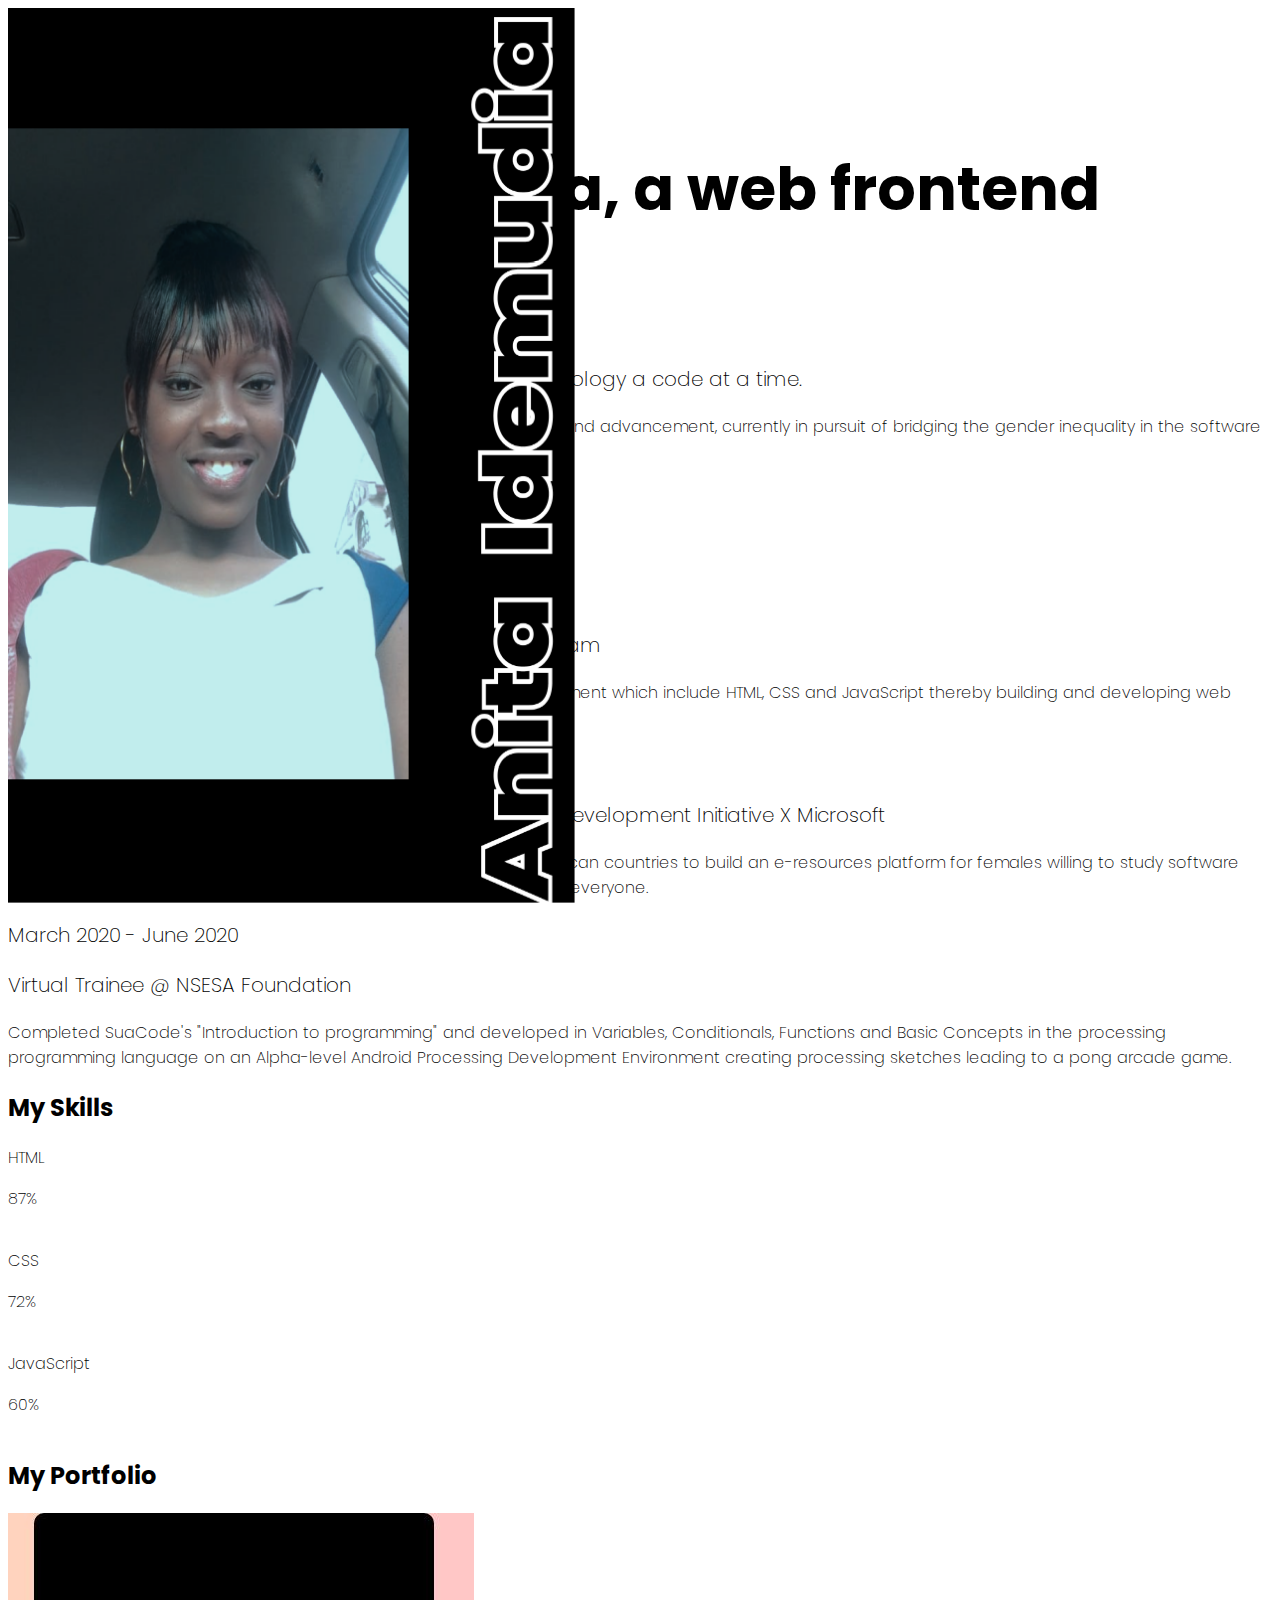
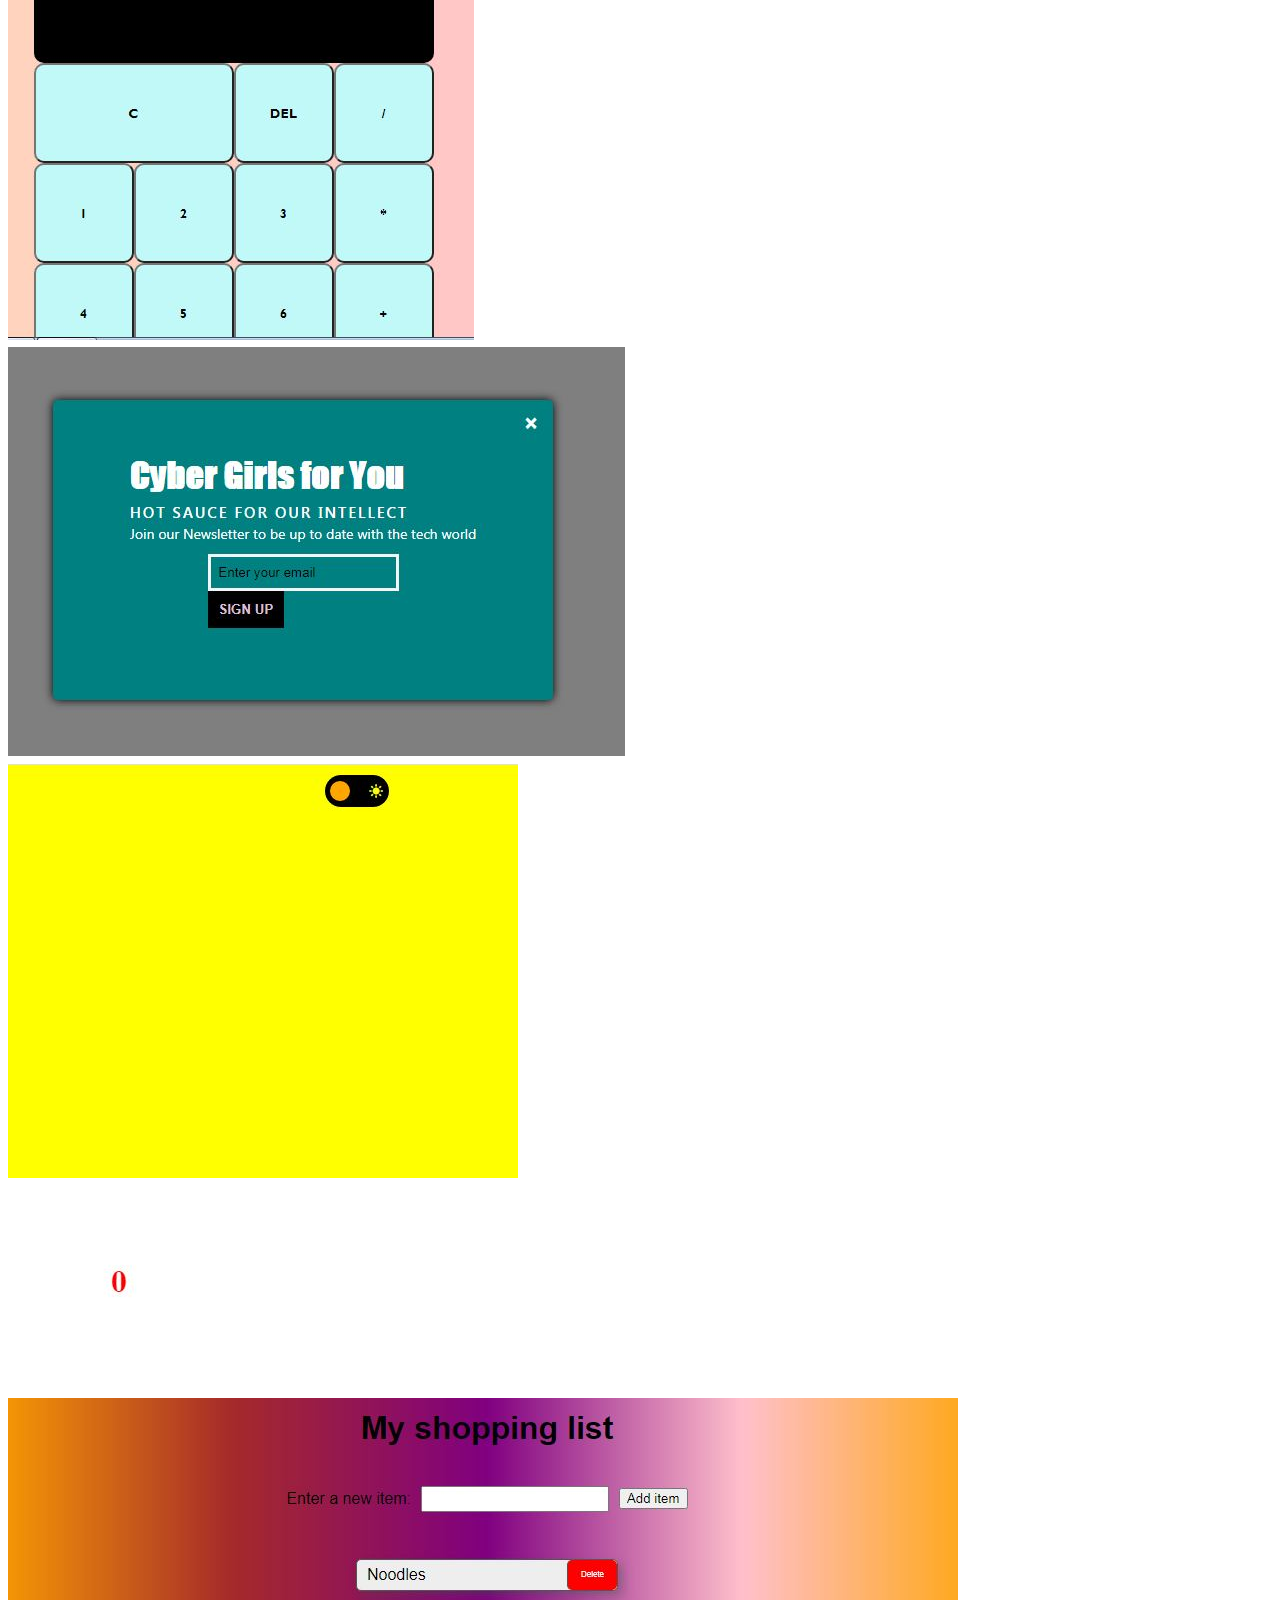
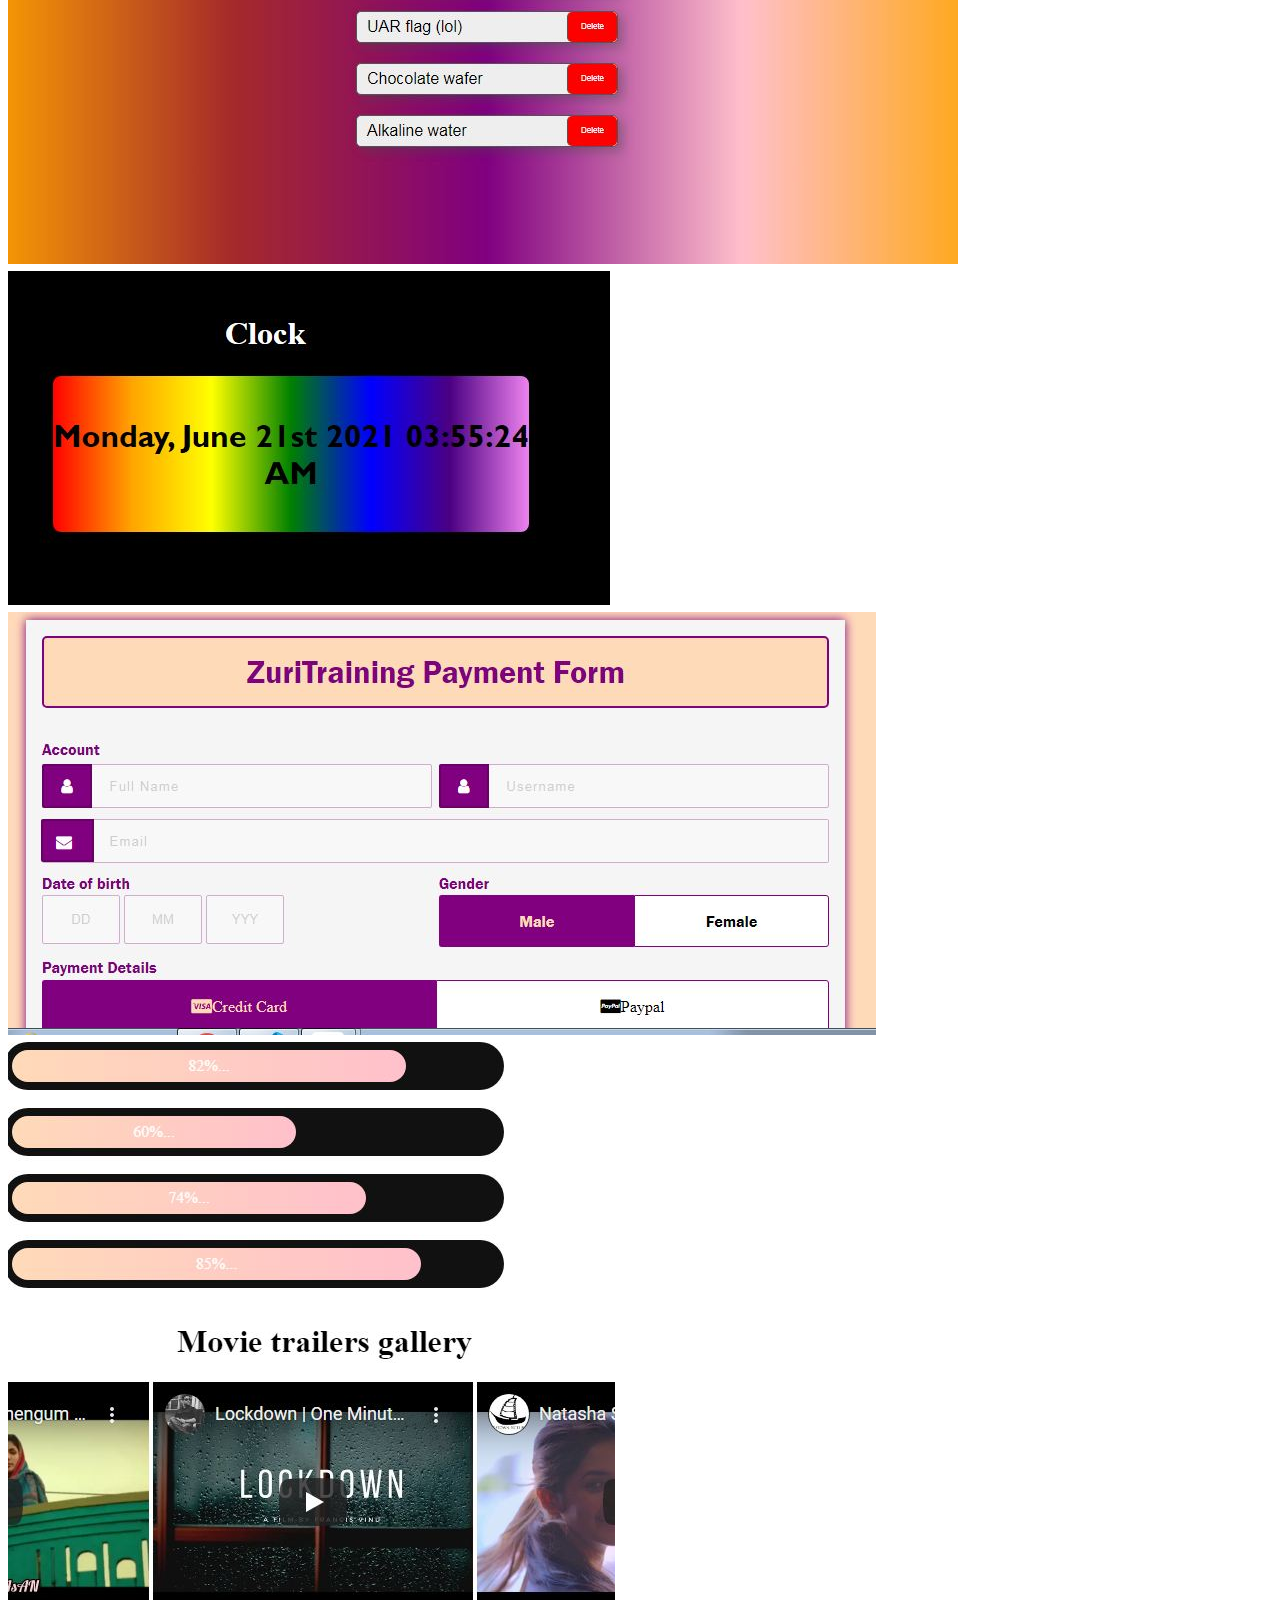
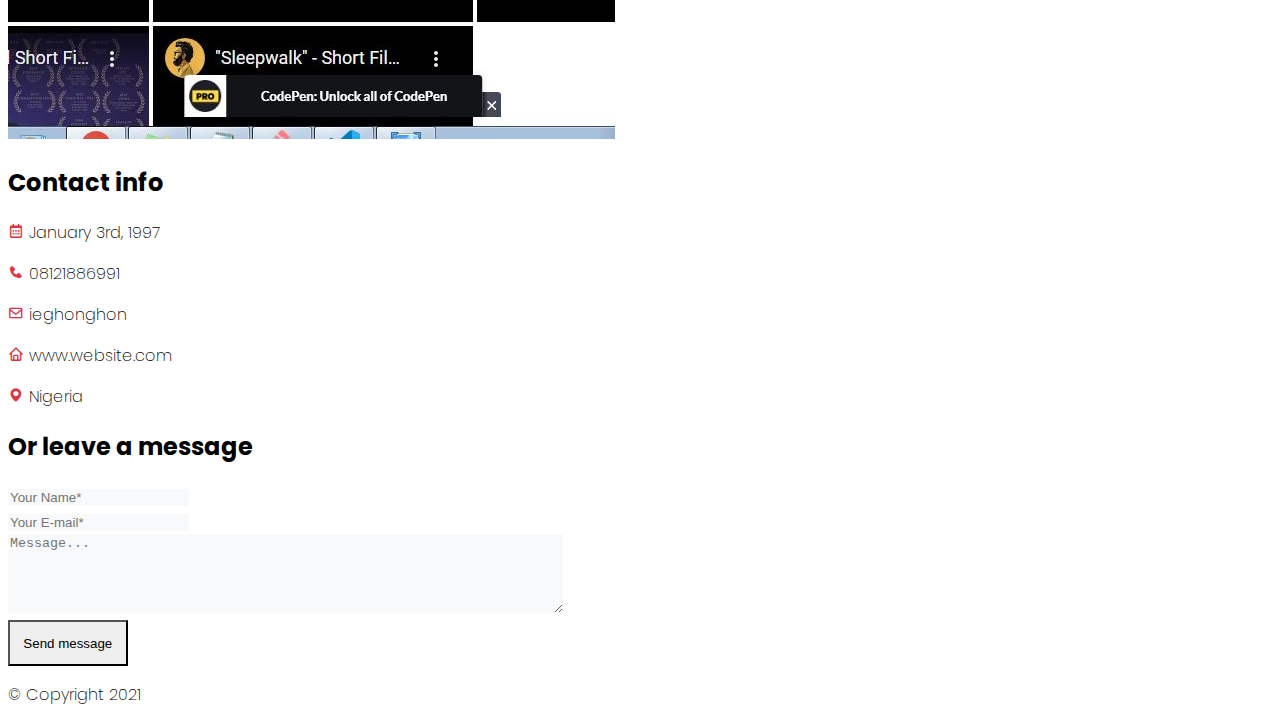
<file: index.html>
<!DOCTYPE html>
<html lang="en">
<head>
    <meta charset="UTF-8">
    <meta name="viewport" content="width=device-width, initial-scale=1.0">
    <link rel="preconnect" href="https://fonts.gstatic.com">
    <link href="https://fonts.googleapis.com/css2?family=Poppins:wght@200&display=swap" rel="stylesheet">
    
    <link href='https://unpkg.com/boxicons@2.0.7/css/boxicons.min.css' rel='stylesheet'>
    <!-- Regular CSS -->
    <link rel="stylesheet" href="./styles.css">
    <!-- Bootstrap CSS -->
    <link href="https://cdn.jsdelivr.net/npm/bootstrap@5.0.2/dist/css/bootstrap.min.css" rel="stylesheet" integrity="sha384-EVSTQN3/azprG1Anm3QDgpJLIm9Nao0Yz1ztcQTwFspd3yD65VohhpuuCOmLASjC" crossorigin="anonymous">
    <link rel="icon" type="image/icon" href="https://encrypted-tbn0.gstatic.com/images?q=tbn:ANd9GcT8OkNG8YZgWg7IjIANf0_1ZH0Cr8G6vopQjw&usqp=CAU">
    <title>Anita Idemudia</title>
</head>
<body>
    <div class="container-fluid g-0">
        <div class="row w-100 g-0">
            <div class="col-lg-5 col-sm-12">
                <div class="object">
                    <img class="image" src="images/Anita Idemudia-9.png" alt="image">
                </div>
            </div>
            <div class="col"></div>
            <div class="col-lg-6 position-lg-relative col-sm-12">
                <div class="row">
                    <div class="col"></div>
                    <div class="col"></div>
                    <div class="col">
                        <button type="button" class="btn text-white btn-dark mt-5">
                            DOWNLOAD CV
                        </button>
                    </div>
                    
                </div>
    
                <div class="row p-5">
                </div>
                <div class="row p-5">
                </div>
    
                <div class="row">
                    <p class="text-danger">/ Multidisciplinary Creative</p>
                    <h1>
                        I’m Anita Idemudia,
                        a web frontend 
                        developer. 
                    </h1>
                    <p class="first">
                        Keen o providing real life solutions by implementing technology a code at a time.
                    </p>
                    <p>
                        A chemistry graduate passionate about technological development and advancement, currently in pursuit of bridging the gender inequality in the software development world by being part of the women in STEM. 
                    </p>
                </div>

                <div class="row p-3">
                </div>

                <div class="row">
                    <div class="col text-dark">
                        <a href="#"><i class='bx bxl-github bx-flashing-hover'></i></a>
                        <a href="#"><i class='bx bxl-twitter bx-flnashing-hover'></i></a>
                        <a href="#"><i class='bx bxl-linkedin bx-flashing-hover'></i></i></a>
                        <a href="#"><i class='bx bxl-facebook bx-flashing-hover'></i></i></a>
                        <a href="#"><i class='bx bxl-instagram bx-flashing-hover'></i></a>
                        <a href="#"><i class='bx bxl-codepen bx-flashing-hover'></i></a>
                        <a href="#"><i class='bx bxl-quora bx-flashing-hover'></i></a>
                        </div>
                </div>

                <div class="row p-5">
                </div>
    
                <div class="row">
                    <h2>
                        Work Experience
                    </h2>

                    <div class="row p-2">
                    </div>
                
                    <p class="text-danger">March 2021 - June 2021</p>
                        <p class="second">Virtual Trainee @ Zuri-Training X Ingressive for Good program</p>
                        <p>
                            Handled various assigned task with the key tools of frontend development which include HTML, CSS and JavaScript thereby building and developing web pages from scratch and solving algorithms.
                        </p>
                        
                        <div class="row p-2"> </div>
                    <p class="text-danger">May 2021 - June 2021</p>
                    <p class="second">Virtual Bootcamp @ Technology for Social Change and Development Initiative X Microsoft</p>
                        <p>
                        Actively and collaboratively worked with a team of 12 ladies from 5 African countries to build an e-resources platform for females willing to study software development thereby fulfilling the SDG 4 goal of Quality Education for everyone.
                    </p>

                    
                    <div class="row p-2"> </div>
               
                    <p class="text-danger">March 2020 - June 2020</p>
                    <p class="second">Virtual Trainee @ NSESA Foundation</p>
                    <p>
                        Completed SuaCode's "Introduction to programming" and developed in Variables, Conditionals, Functions and Basic Concepts in the processing programming language on an Alpha-level Android Processing Development Environment creating processing sketches leading to a pong arcade game.
                    </p>
                </div>
            
    
                <div class="row p-4">
                </div>
                <div class="row">
                    <h2>My Skills</h2>
                        </div>
                        <div class="row p-3">
                        </div>
                        <div class="row">
                            <div class="row w-100 d-flex justify-content-between">
                                <div class="d-flex justify-content-between">
                                 <p>HTML</p>
                                 <p>87%</p>
                                </div>
                             <div class="progress p-0" style="height: 5px;">
                                 <div class="progress-bar bg-danger" style="width: 87%;">
                                 </div>
                            </div>
                             </div>
                             
                             <div class="row p-2"> </div>
                             <div class="row">
                                 <div class="d-flex justify-content-between">
                                     <p>CSS</p>
                                     <p>72%</p>
                                    </div>
                              <div class="progress p-0" style="height: 5px;">
                                  <div class="progress-bar bg-danger" style="width: 72%;">
                                  </div>
                             </div>
                              </div>
                              
                              <div class="row p-2"> </div>
                              <div class="row">
                                 <div class="d-flex justify-content-between">
                                     <p>JavaScript</p>
                                     <p>60%</p>
                                    </div>
                              <div class="progress p-0" style="height: 5px;" aria-valuemin="0" aria-valuemax="100">
                                  <div class="progress-bar bg-danger" style="width: 60%;">
                                  </div>
                             </div>
                            </div>
                            
                            <div class="row p-2"> </div>
                </div>
                
                <div class="row p-4"> </div>
                <div class="row">
                    <h2>My Portfolio</h2>
                </div>
                
                <div class="row p-2"> </div>

                <div class="row">
                    <div class="row">
                        <div class="col p-2">
                        <a href="https://anita9771.github.io/calculator-app/"> <img class="w-100" src="./images/calculator.JPG" alt="calculator"> </a>
                    </div>
                    <div class="col p-2">
                        <a href="https://anita9771.github.io/popUp/"> <img class="w-100" src="./images/popUp.JPG" alt="popUp"> </a>
                    </div>
                    <div class="col p-2">
                        <a href="https://anita9771.github.io/toggle-mode/"> <img class="w-100" src="./images/toggle.JPG" alt="toggle theme"> </a>
                    </div>
                </div>
                    <div class="row">
                        <div class="col p-2">
                        <a href="https://codepen.io/AnnieIDE/full/wvgQyaO"> <img class="w-100"  src="./images/counter.JPG" alt="counter"> </a>
                    </div>
                    <div class="col p-2">
                        <a href="https://codepen.io/AnnieIDE/full/BaWEqrE"> <img class="w-100"  src="./images/shopping list.JPG" alt="shopping list"> </a>
                    </div>
                    <div class="col p-2">
                        <a href="https://anita9771.github.io/Digital-clock/"> <img class="w-100" src="./images/clock.JPG" alt="world clock"> </a>
                    </div>
                    </div>
                    <div class="row">
                        <div class="col p-2">
                        <a href="https://codepen.io/AnnieIDE/project/full/ZJOQwj"> <img class="w-100" src="./images/form.JPG" alt="form"> </a>
                    </div>
                    <div class="col p-2">
                        <a href="https://codepen.io/AnnieIDE/full/xxgqoYq"> <img class="w-100" src="./images/progress.JPG" alt="progress bar"> </a>
                    </div>
                    <div class="col p-2">
                        <a href="https://codepen.io/AnnieIDE/full/vYyPXWV"> <img class="w-100" src="./images/movie gallery.JPG" alt="movie gallery"> </a>
                    </div>
                    </div>
                    <div class="row p-4"> </div>
                    <div class="row">
                        <h2>Contact info</h2>
                    </div>
                     <div class="row p-3"> </div>
                    <div class="row">
                    <div class="row">
                        <div class="col">
                            <p><i class='bx bx-calendar'></i> January 3rd, 1997</p>
                        </div>
                        <div class="col">
                            <p><i class='bx bxs-phone'></i> 08121886991</p>
                        </div>
                    </div>
                    <div class="row">
                        <div class="col">
                            <p><i class='bx bx-envelope'></i><a href="mailto:ieghonghon@gmail.com"> ieghonghon</a></p>
                        </div>
                        <div class="col">
                            <p><i class='bx bx-home'></i> <a href="anita9771.github.io/Anita-Idemudia/">www.website.com</a></p>
                        </div>
                    </div>    
                    <div class="row">
                        <div class="col">
                            <p><i class='bx bxs-map'></i> Nigeria</p>
                        </div>
                    </div>
                </div>
                <div class="row p-4"> </div>
                <div class="row">
                    <h2>Or leave a message</h2>
                </div>
                <div class="row p-3"> </div>
                <div class="row">
                    <form action="">
                        <div class="row p-1">
                            <div class="col">
                                <input class="p-3" type="text" placeholder="Your Name*">
                            </div>
                        <div class="col">
                            <input class="p-3" type="text" placeholder="Your E-mail*">
                        </div>
                        </div>
                        <div class="row">
                            <div class="col mt-2">
                                <textarea class="p-3" cols="67" rows="5" placeholder="Message..."></textarea>
                            </div>
                        </div>
                        <div class="col">
                            <button type="button" class="btn btn-dark">
                                Send message
                             </button>
                        </div>
                    </form>
                </div>
                <div class="row p-5">

                </div>
    
                
            </div>
            
        </div>
        <div id="bottom" class="row-2 w-100 bg-light mt-3 ps-5 py-2">
            <p class="text-center">&#169; Copyright 2021</p>
        </div>
    </div> 
    
       
<!-- JavaScript Bundle with Popper -->
<script src="https://cdn.jsdelivr.net/npm/bootstrap@5.0.2/dist/js/bootstrap.bundle.min.js" integrity="sha384-MrcW6ZMFYlzcLA8Nl+NtUVF0sA7MsXsP1UyJoMp4YLEuNSfAP+JcXn/tWtIaxVXM" crossorigin="anonymous"></script>
</body>
</html>
</file>
<file: styles.css>
@import url('https://fonts.googleapis.com/css2?family=Poppins:ital,wght@0,200;0,300;0,500;1,300;1,400;1,700&display=swap');

body{
    font-family: 'Poppins', sans-serif !important;
    font-weight: 200 !important;
    overflow-x: hidden;
    /* background-color: #EDC2DE !important; */
}

a{
    text-decoration: none !important;
    color: black !important;
}

a:hover{
    font-weight: bolder;
}

.img-thumbnail:hover{
    background-color: brown;
}

button{
    border-radius: 0 !important;
    padding: 1em !important;
    font-weight: bolder !important;
}

h1{
    font-weight: 700 !important;
    font-size: 60px !important;
}

h2{
    font-weight: 700 !important;
}

.first{
    font-size: 20px !important;
}

.text-danger{
    font-size: 20px !important
}

.second{
    font-size: 20px !important;
}

.bx-calendar, .bxs-phone, .bxs-map, .bx-envelope, .bx-home {
    color: rgb(220, 53, 69);
}

input, textarea{
    background-color: rgb(248, 249, 250);
    border: none;
}

.image{
    position: fixed;
    width: 40%;
    height: 100%;
}

a img{
    background: red !important;
    color: rgb(255, 0, 0) !important;
}

a img:hover {
    opacity: 10% !important;
    
  }

@media (min-width: 768px) and (max-width: 1024px) {
    .image{
        position: relative !important;
        width: 100% !important;
    }
    .position-lg-relative{

        text-align: justify;
        margin-left: 0%;
        position: relative;
    }
}

@media (min-width: 1024px){
    .image{
        position: fixed !important;
        width:45% !important;
    }
}

@media (min-width: 320px) and (max-width: 767px) {
    .image{
        position: relative !important;
        width: 100% !important;
        height: auto;
    }
    .position-lg-relative{

        text-align: justify;
        margin-left: 0%;
        position: relative;
    }
}

.object{
    object-fit: contain !important;
}
</file>
